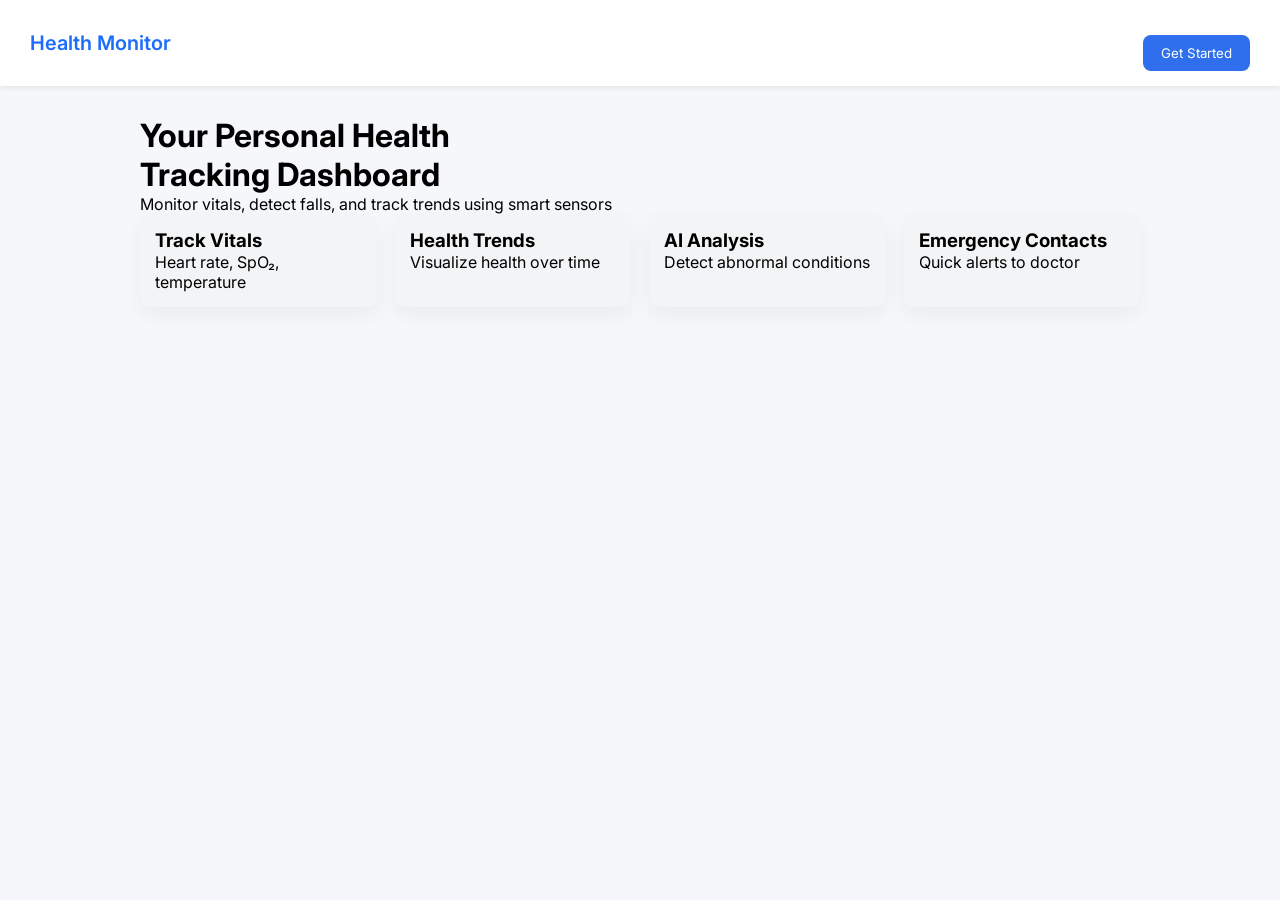
<file: index.html>
<!DOCTYPE html>
<html>

<head>

<title>Health Monitor</title>

<link rel="stylesheet" href="css/style.css">

</head>

<body>

<div class="nav">

<div class="logo">
Health Monitor
</div>

<button onclick="location.href='login.html'" class="btn">
Get Started
</button>

</div>

<div class="container">

<h1 class="title">

Your Personal Health
<br>
Tracking Dashboard

</h1>

<p class="subtitle">

Monitor vitals, detect falls, and track trends using smart sensors

</p>

<div class="grid">

<div class="card">

<h3>Track Vitals</h3>

<p>
Heart rate, SpO₂, temperature
</p>

</div>

<div class="card">

<h3>Health Trends</h3>

<p>
Visualize health over time
</p>

</div>

<div class="card">

<h3>AI Analysis</h3>

<p>
Detect abnormal conditions
</p>

</div>

<div class="card">

<h3>Emergency Contacts</h3>

<p>
Quick alerts to doctor
</p>

</div>

</div>

</div>

</body>

</html>
</file>
<file: css/style.css>
@import url('https://fonts.googleapis.com/css2?family=Inter:wght@300;400;500;600&display=swap');

*{
margin:0;
padding:0;
box-sizing:border-box;
font-family:Inter, sans-serif;
}

body{
background:#f5f7fb;
}

/* NAVBAR */

.nav{
display:flex;
justify-content:space-between;
align-items:center;
padding:18px 40px;
background:white;
box-shadow:0 2px 8px rgba(0,0,0,0.05);
}

.logo{
font-size:20px;
font-weight:600;
color:#1d6dfc;
}

button{
background:#1d6dfc;
border:none;
color:white;
padding:10px 18px;
border-radius:8px;
cursor:pointer;
}

/* PAGE */

.container{
width:90%;
max-width:1100px;
margin:auto;
margin-top:30px;
}

h2{
margin-bottom:20px;
font-weight:600;
}

/* CARDS */

.grid{
display:grid;
grid-template-columns:repeat(auto-fit,minmax(180px,1fr));
gap:18px;
margin-bottom:20px;
}

.card{
background:white;
padding:20px;
border-radius:14px;
box-shadow:0 8px 20px rgba(0,0,0,0.05);
}

.label{
font-size:14px;
color:#666;
margin-bottom:8px;
}

.stat{
font-size:28px;
font-weight:600;
}

/* CHART */

.chartCard{
margin-top:20px;
}

canvas{
margin-top:15px;
}

/* RECORDS */

.recordItem{
padding:12px;
border-bottom:1px solid #eee;
font-size:14px;
}

/* LOGIN */

.center{
display:flex;
justify-content:center;
align-items:center;
height:100vh;
}

.loginCard{
background:white;
padding:40px;
border-radius:16px;
width:350px;
text-align:center;
box-shadow:0 10px 30px rgba(0,0,0,0.08);
}

input{
width:100%;
padding:12px;
margin-top:10px;
margin-bottom:14px;
border-radius:8px;
border:1px solid #ddd;
}

.menu{
display:flex;
gap:20px;
align-items:center;
}

.menu a{
text-decoration:none;
color:#333;
font-weight:500;
}

.menu a:hover{
color:#1976d2;
}

.logoutBtn{
padding:6px 14px;
border:none;
background:#1976d2;
color:white;
border-radius:6px;
cursor:pointer;
}

.userEmail{
font-size:14px;
color:#666;
margin-right:10px;
}

.nav{

display:flex;

align-items:center;

padding:15px 30px;

background:white;

box-shadow:0 2px 6px rgba(0,0,0,0.08);

margin-bottom:20px;

}


.logo{

font-size:20px;

font-weight:600;

}


.menu{

margin-left:auto;

display:flex;

gap:20px;

align-items:center;

}


.menu a{

text-decoration:none;

color:#333;

font-weight:500;

}


.menu a:hover{

color:#1976d2;

}


.logoutBtn{

padding:6px 14px;

border:none;

background:#1976d2;

color:white;

border-radius:6px;

cursor:pointer;

}


.userEmail{

font-size:13px;

color:#666;

}

.loginPage{

height:100vh;

display:flex;

justify-content:center;

align-items:center;

background:#f5f7fb;

}


.loginWrapper{

display:flex;

justify-content:center;

align-items:center;

width:100%;

}


.loginCard{

width:320px;

text-align:center;

padding:30px;

}


.loginCard input{

width:100%;

padding:10px;

margin-top:12px;

border-radius:6px;

border:1px solid #ccc;

}


.passwordBox{

display:flex;

align-items:center;

margin-top:12px;

}


.passwordBox input{

flex:1;

}


.showBtn{

margin-left:8px;

border:none;

background:#1976d2;

color:white;

padding:8px 10px;

border-radius:6px;

cursor:pointer;

}


.btnGroup{

display:flex;

gap:10px;

margin-top:15px;

}


.btnGroup button{

flex:1;

padding:10px;

border:none;

background:#1976d2;

color:white;

border-radius:6px;

cursor:pointer;

}

.clickable{

cursor:pointer;

transition:0.2s;

}

.clickable:hover{

transform:scale(1.02);

box-shadow:0 4px 12px rgba(0,0,0,0.1);

}

.popup{

position:fixed;

top:0;

left:0;

width:100%;

height:100%;

background:rgba(0,0,0,0.4);

display:none;

justify-content:center;

align-items:center;

}


.popupCard{

background:white;

padding:25px;

border-radius:12px;

width:400px;

box-shadow:0 6px 20px rgba(0,0,0,0.2);

}


.clickable{

cursor:pointer;

margin-bottom:10px;

}

.main-container{
max-width: 900px;
margin: 40px auto;
padding: 20px;
}

.section{
margin-top: 25px;
}

.section-header{
background: #2f6fed;
color: white;
padding: 12px 15px;
border-radius: 8px;
cursor: pointer;
font-weight: bold;
}

.section-content{
margin-top: 10px;
display: none;
}

.card{
background: #f3f4f6;
padding: 15px;
margin-bottom: 10px;
border-radius: 10px;
cursor: pointer;
}

.card:hover{
background: #e5e7eb;
}

.btn{
margin-top: 20px;
padding: 10px 18px;
background: #2f6fed;
color: white;
border: none;
border-radius: 8px;
cursor: pointer;
}

/* FIX RECORD PAGE ALIGNMENT */
.container {
    max-width: 1000px;
    margin: 30px auto;
}

/* prevent full-width stretch */
.section {
    max-width: 100%;
}

/* popup center fix */
.popup {
    display: none;
    align-items: center;
    justify-content: center;
}

/* DROPDOWN FIX */
.section {
margin-top: 20px;
}

.section-header {
background: #2f6fed;
color: white;
padding: 12px;
border-radius: 8px;
cursor: pointer;
font-weight: 600;
}

.section-content {
display: none;
margin-top: 10px;
}

/* FIX POPUP CENTER */
.popup {
display: none;
position: fixed;
top: 0;
left: 0;
width: 100%;
height: 100%;
background: rgba(0,0,0,0.4);
justify-content: center;
align-items: center;
}

/* DROPDOWN FIX */
.section {
margin-top: 20px;
}

.section-header {
background: #2f6fed;
color: white;
padding: 12px;
border-radius: 8px;
cursor: pointer;
font-weight: 600;
}

.section-content {
display: none;
margin-top: 10px;
}

/* POPUP FIX */
.popup {
display: none;
position: fixed;
top: 0;
left: 0;
width: 100%;
height: 100%;
background: rgba(0,0,0,0.4);
justify-content: center;
align-items: center;
}

/* FIX INPUT CLICK ISSUE */

input, textarea {
  position: relative;
  z-index: 10;
  pointer-events: auto;
}

/* ensure no overlay blocks form */
.popup {
  pointer-events: auto;
}

body * {
  pointer-events: auto;
}
</file>
